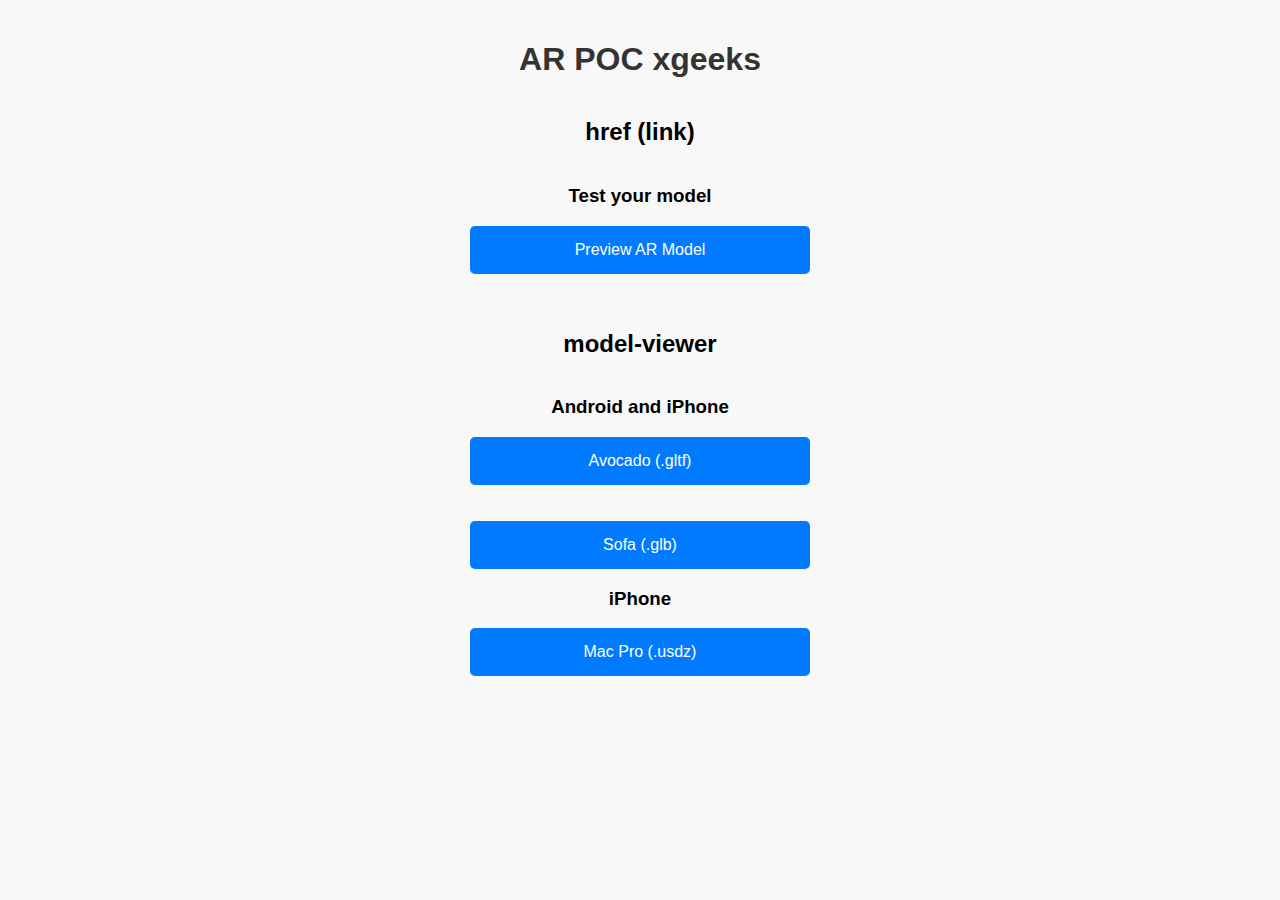
<file: index.html>
<!DOCTYPE html>
<html lang="en">

<head>
  <meta charset="UTF-8">
  <meta name="viewport" content="width=device-width, initial-scale=1.0">
  <title>AR POC xgeeks</title>
  <link rel="stylesheet" href="src/styles.css">
</head>

<body>
  <div class="container">
    <h1>AR POC xgeeks</h1>

    <h2>href (link)</h2>

    <h3>Test your model</h3>
    <a href="input.html">Preview AR Model</a>
    <br>
    <br>

    <h2>model-viewer</h2>

    <h3>Android and iPhone</h3>
    <a href="avocado.html">Avocado (.gltf)</a>
    <br>
    <br>

    <a href="sofa.html">Sofa (.glb)</a>

    <h3>iPhone</h3>
    <a href="ios.html">Mac Pro (.usdz)</a>
  </div>
</body>

</html>
</file>
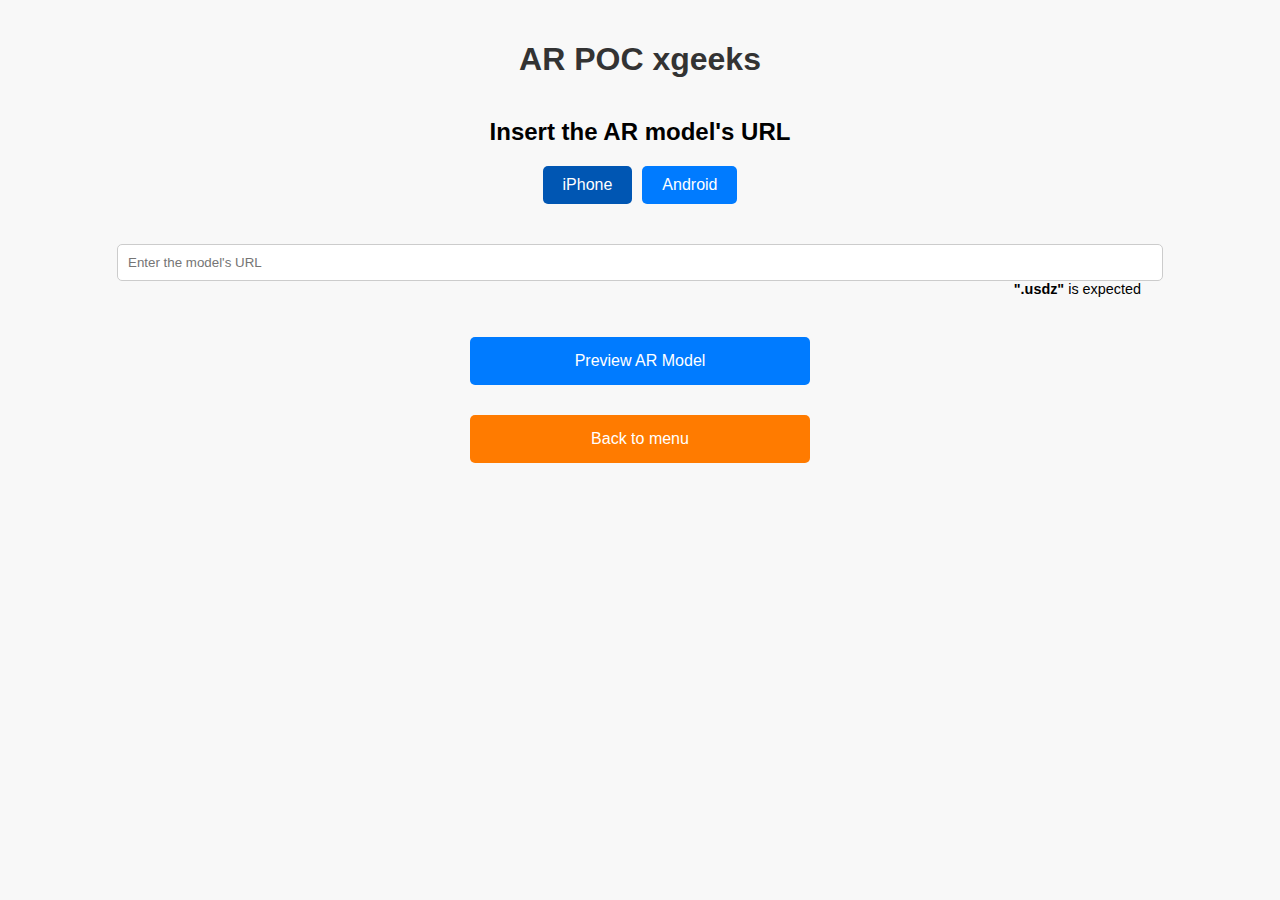
<file: input-mv.html>
<!DOCTYPE html>
<html lang="en">

<head>
  <meta charset="UTF-8">
  <meta name="viewport" content="width=device-width, initial-scale=1.0">
  <title>AR POC xgeeks</title>
  <link rel="stylesheet" href="src/styles.css">
</head>

<body>
  <div class="container">
    <h1>AR POC xgeeks</h1>
    <div class="step-box">
      <h2>Insert the AR model's URL</h2>
      <div class="dropdown-container">
        <div class="dropdown-option selected" id="iphoneOption" data-device="iphone">iPhone</div>
        <div class="dropdown-option" id="androidOption" data-device="android">Android</div>
      </div>
      <input type="hidden" id="selectedDevice" value="iphone">
    </div>
    <div class="step-box">
      <input type="text" id="fileInput" class="input-field" placeholder="Enter the model's URL">
      <div id="selectedDeviceText"><span>".usdz"</span> is expected</div>
    </div>
    <div class="step-box">
      <a id="arLink" href="#" class="preview-button">Preview AR Model</a>
      
    </div>
    <a class="menu" href="index.html">Back to menu</a>
  </div>

  <script src="./src/mv.js"></script>
</body>

</html>
</file>
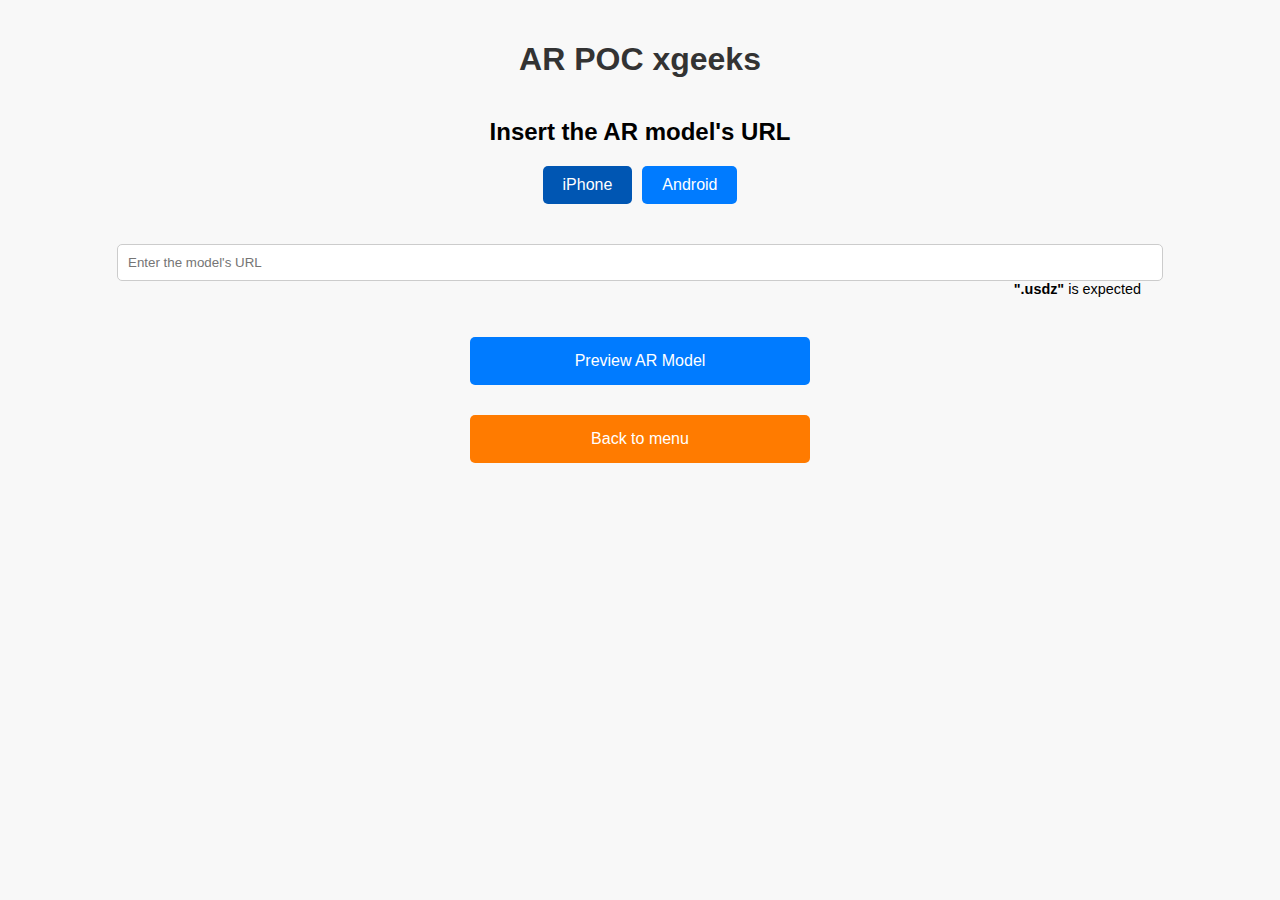
<file: input.html>
<!DOCTYPE html>
<html lang="en">

<head>
  <meta charset="UTF-8">
  <meta name="viewport" content="width=device-width, initial-scale=1.0">
  <title>AR POC xgeeks</title>
  <link rel="stylesheet" href="src/styles.css">
</head>

<body>
  <div class="container">
    <h1>AR POC xgeeks</h1>
    <div class="step-box">
      <h2>Insert the AR model's URL</h2>
      <div class="dropdown-container">
        <div class="dropdown-option selected" id="iphoneOption" data-device="iphone">iPhone</div>
        <div class="dropdown-option" id="androidOption" data-device="android">Android</div>
      </div>
      <input type="hidden" id="selectedDevice" value="iphone">
    </div>
    <div class="step-box">
      <input type="text" id="fileInput" class="input-field" placeholder="Enter the model's URL">
      <div id="selectedDeviceText"><span>".usdz"</span> is expected</div>
    </div>
    <div class="step-box">
      <a id="arLink" href="#" class="preview-button">Preview AR Model</a>
    </div>
    <a class="menu" href="index.html">Back to menu</a>
  </div>

  <script src="./src/input.js"></script>
</body>

</html>
</file>
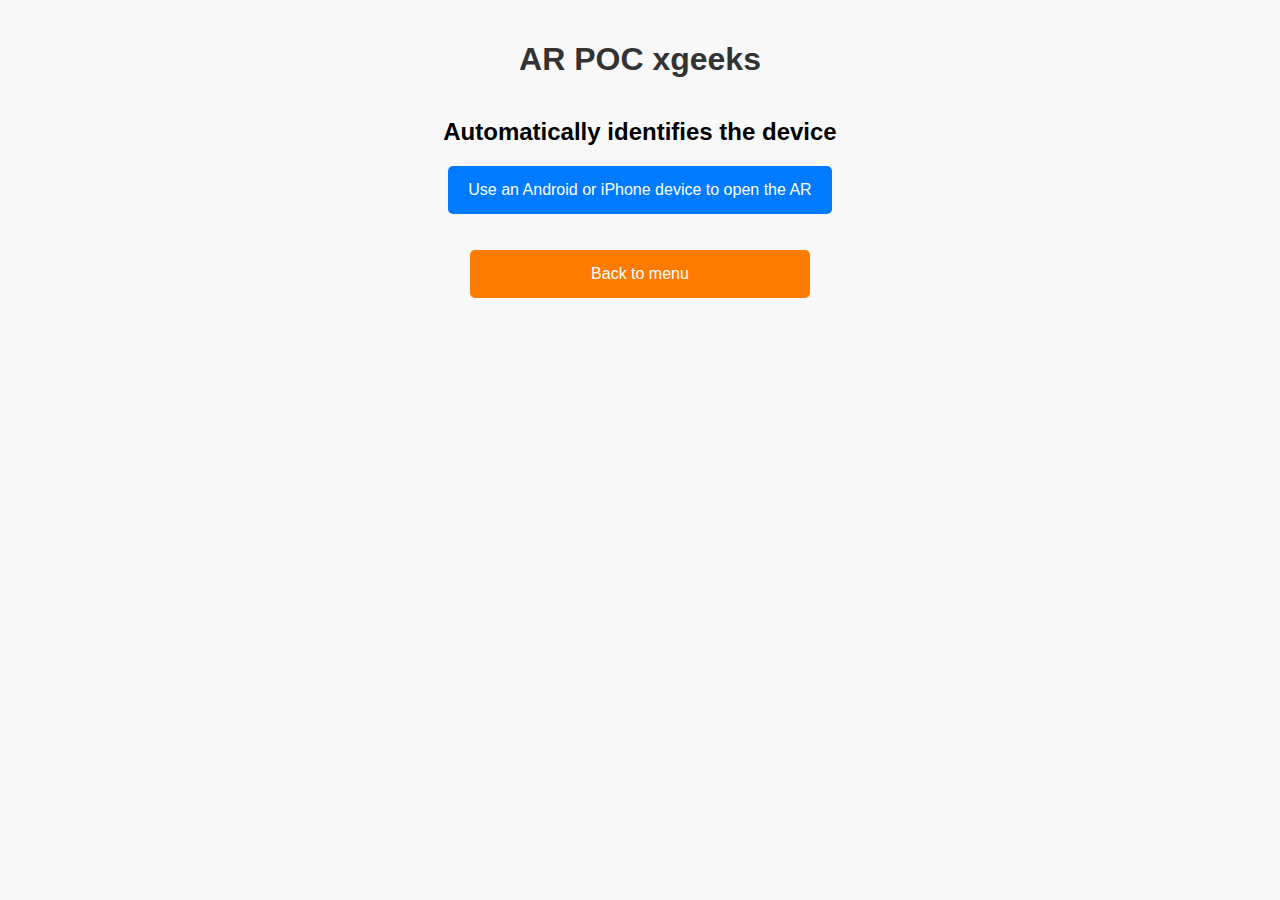
<file: iphone-or-android.html>
<!DOCTYPE html>
<html lang="en">

<head>
  <meta charset="UTF-8">
  <meta name="viewport" content="width=device-width, initial-scale=1.0">
  <title>AR POC xgeeks</title>
  <link rel="stylesheet" href="src/styles.css">
</head>

<body>
  <div class="container">
    <h1>AR POC xgeeks</h1>
    <h2>Automatically identifies the device</h2>
    <a id="arLink" href="#">Open AR</a>
    <br>
    <br>
    <a class="menu" href="index.html">Back to menu</a>

  </div>

  <script src="./src/script.js"></script>
</body>

</html>
</file>
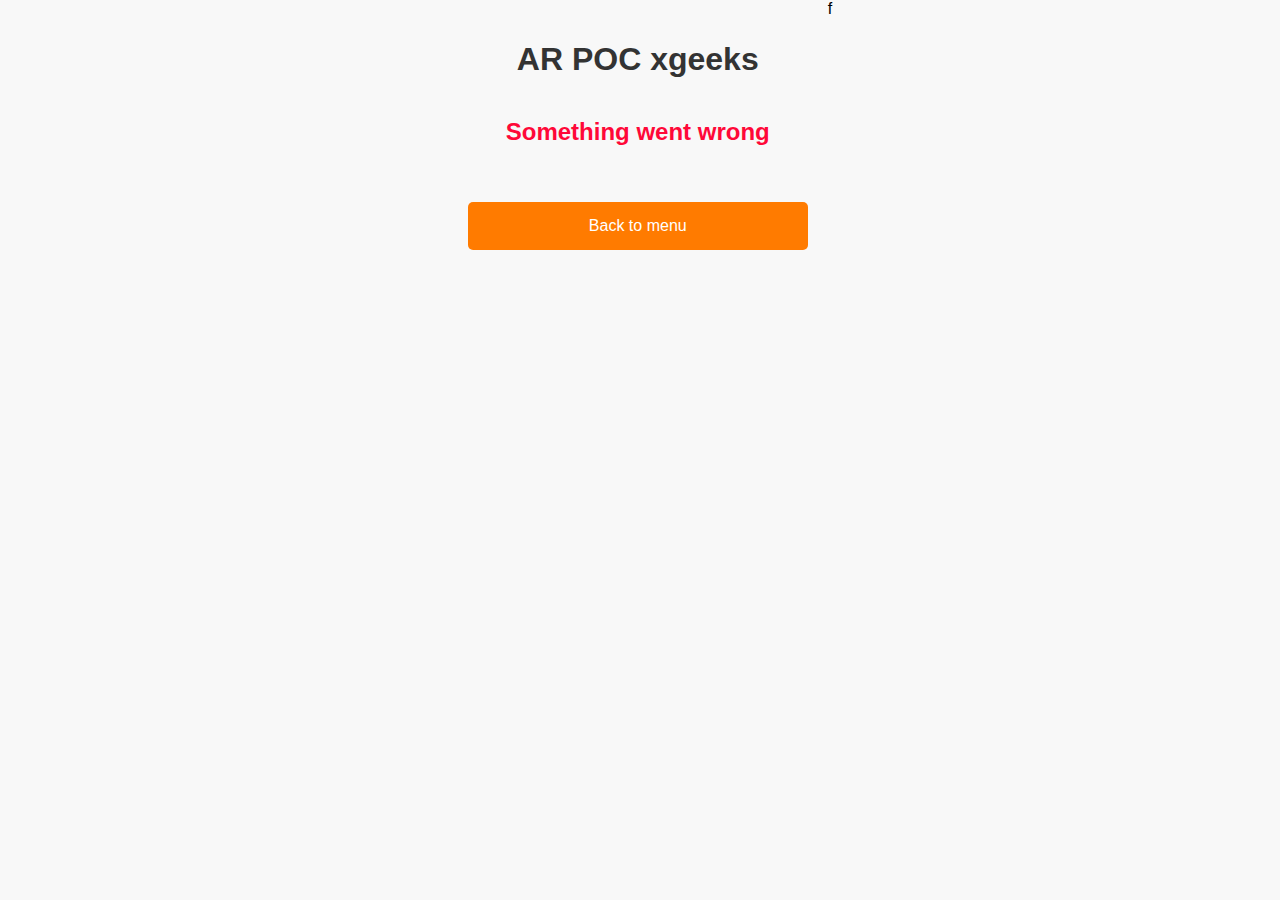
<file: wrong.html>
<!DOCTYPE html>
<html lang="en">

<head>
  <meta charset="UTF-8">
  <meta name="viewport" content="width=device-width, initial-scale=1.0">
  <title>AR POC xgeeks</title>
  <link rel="stylesheet" href="src/styles.css">
</head>

<body>
  <div class="container">
    <h1>AR POC xgeeks</h1>
    <h2 class="wrong">Something went wrong</h2>
    <br>
    <br>
    <a class="menu" href="index.html">Back to menu</a>
  </div>
</body>

</html>f
</file>
<file: src/styles.css>
html, body {
  margin: 0;
  padding: 0;
  height: 100%;
}

body {
  display: flex;
  font-family: Arial, sans-serif;
  background-color: #f8f8f8;
  justify-content: center;
  align-items: flex-start;
}

.container {
  max-width: 800px;
  padding: 20px;
  display: flex;
  flex-direction: column;
  align-items: center;
}

.menu {
  background-color: #ff7b00;
  border-radius: 5px;
}
.menu:hover {
  background-color: #b35600;
}

.menu:active {
  background-color: #804000;
}

.wrong {
  color: #ff0838;
}

h1 {
  color: #333;
  text-align: center;
  margin-bottom: 20px;
}

a {
  align-self: center;
  background-color: #007bff;
  border-radius: 5px;
  color: #fff;
  display: block;
  max-width: 500px;
  min-width: 300px;
  padding: 15px 20px;
  text-align: center;
  text-decoration: none;
  transition: background-color 0.3s;
}

a:hover {
  background-color: #0056b3;
}

a:active {
  background-color: #004080;
}

.step-box {
  margin-bottom: 30px;
}


.dropdown-container {
  display: flex;
  justify-content: center;
}

.dropdown-option {
  cursor: pointer;
  padding: 10px 20px;
  background-color: #007bff;
  color: #fff;
  border-radius: 5px;
  margin: 0 5px;
}

.dropdown-option.selected {
  background-color: #0056b3;
}

.input-field {
  width: 80vw;
  padding: 10px;
  margin-top: 10px;
  border: 1px solid #ccc;
  border-radius: 5px;
}

.preview-button {
  display: block;
  text-align: center;
  padding: 15px 20px;
  background-color: #007bff;
  color: #fff;
  text-decoration: none;
  border-radius: 5px;
  transition: background-color 0.3s;
  margin-top: 10px;
}

#selectedDeviceText {
  width: 80vw;
  font-size: .9rem;
  font-weight: 300;
  text-align: end;
}

#selectedDeviceText span {
  font-weight: 700;
}

.cta {
  position: absolute;
  left: 50%;
  transform: translateX(-50%);
}

.loader {
  position: absolute;
  left: 0;
  right: 0;
  top: 0;
  bottom: 0;
  background-image: url(assets/loader.e67ce.png);
  background-size: contain;
  background-repeat: no-repeat;
  background-position: center;

}
</file>
